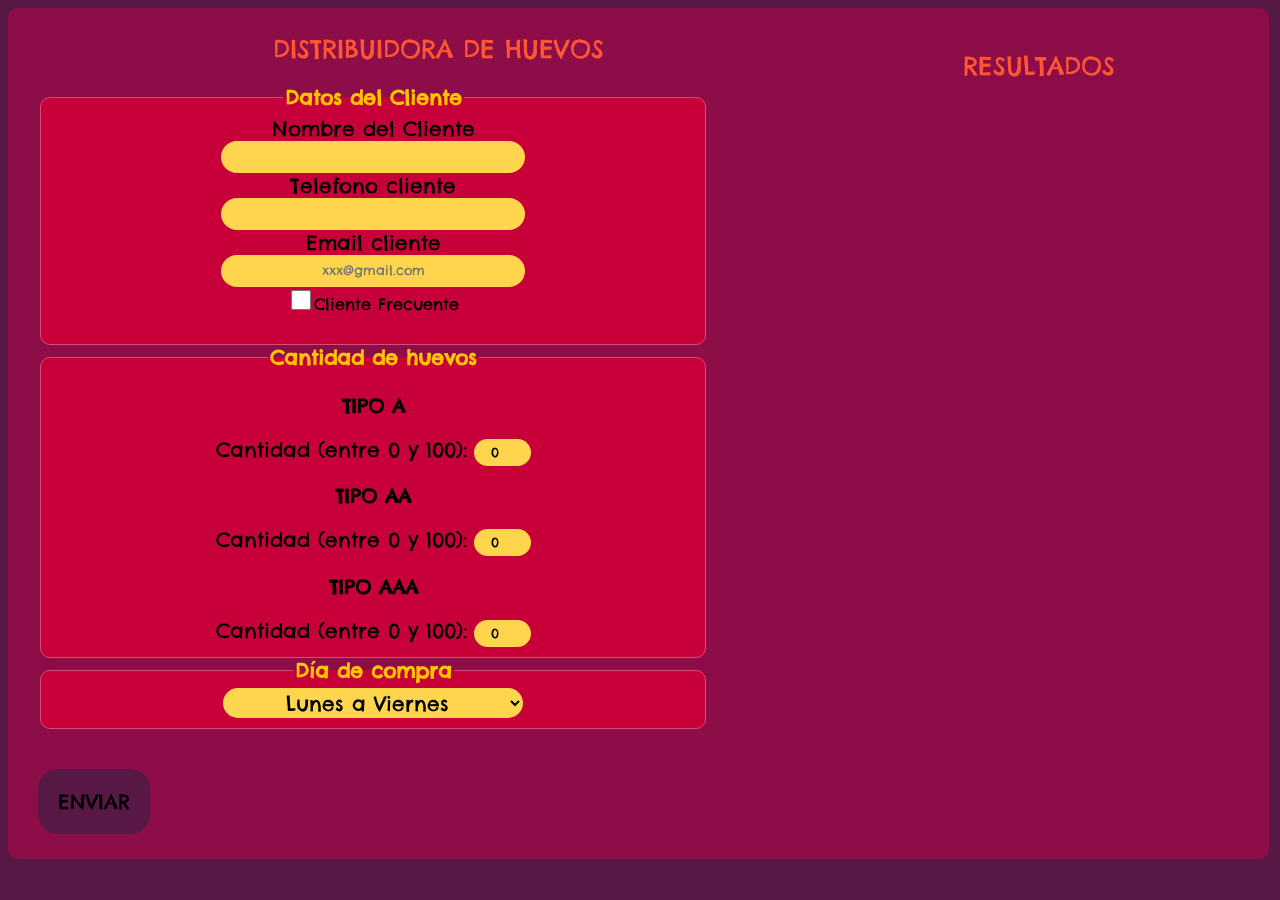
<file: recibidor/trabajos formularios, entre comillas/procesos/huevos/index.html>
<!DOCTYPE html>
<html lang="es">

<head>
  <meta charset="UTF-8">
  <meta name="viewport" content="width=device-width, initial-scale=1.0">
  <link rel="stylesheet" href="./estilo.css">
  <title>Ejercicios con el DOM</title>
  <!--tipografia-->
  <link rel="preconnect" href="https://fonts.googleapis.com">
  <link rel="preconnect" href="https://fonts.gstatic.com" crossorigin>
  <link href="https://fonts.googleapis.com/css2?family=Chelsea+Market&display=swap" rel="stylesheet">
</head>

<body>
  <main class="contenedor">
    <div>
      <article class="titulo">DISTRIBUIDORA DE HUEVOS</article>
      <form>
        <fieldset>
          <legend>Datos del Cliente</legend>
          <label for="cliente" class="label">Nombre del Cliente</label><br>
          <input type="text" class="input" id="cliente" name="cliente" /><br />
          <label class="label" for="tel">Telefono cliente</label><br>
          <input class="input" type="tel" id="tel" name="tel" /><br />
          <label class="label" for="email">Email cliente</label><br>
          <input class="input" type="email" id="email" name="email" placeholder="xxx@gmail.com" /><br />
          <input type="checkbox" name="frec" id="frec" value="frecuente" />Cliente Frecuente<br /><br>
        </fieldset>
        <fieldset>
          <legend>Cantidad de huevos</legend>
          <h3>TIPO A</h3>
          <label for="cantA">Cantidad (entre 0 y 100):</label>
          <input class="cont" type="number" id="cantA" name="cantA" min="0" max="100" value="0">
          <h3>TIPO AA</h3>
          <label for="cantAA">Cantidad (entre 0 y 100):</label>
          <input class="cont" type="number" id="cantAA" name="cantAA" min="0" max="100" value="0">
          <h3>TIPO AAA</h3>
          <label for="cantAAA">Cantidad (entre 0 y 100):</label>
          <input class="cont" type="number" id="cantAAA" name="cantAAA" min="0" max="100" value="0">
        </fieldset>
        <fieldset>
          <legend>Día de compra</legend>
          <select class="input" id="dia" name="Seleccione día">
            <option value="1">Lunes a Viernes</option>
            <option value="2">Sábado</option>
            <option value="3">Domingo</option>
          </select>
        </fieldset><br><br>
        <button class="enviar" type="button" onclick="recogerDatos()">ENVIAR</button>
      </form>
    </div>
  <div>
  <h1 class="titulo">RESULTADOS</h1>
    <div id="resultados"></div>  
  </div>
  </main>

  <script src="./codigo.js"></script>
</body>

</html>
</file>
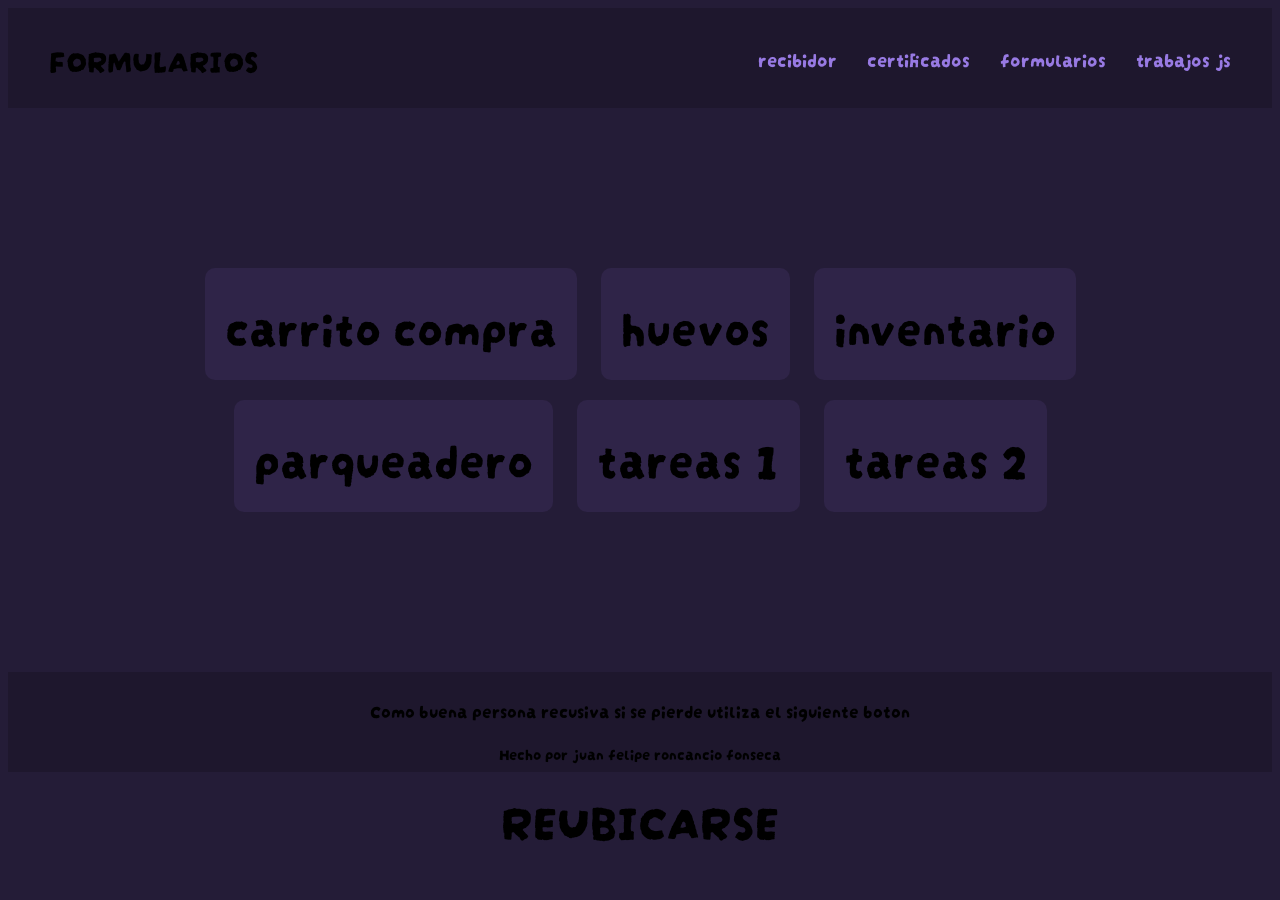
<file: html/formularios.html>
<!DOCTYPE html>
<html lang="en">
<head>
    <meta charset="UTF-8">
    <meta name="viewport" content="width=device-width, initial-scale=1.0">
    <title>Document</title>
    <link rel="stylesheet" href="/css/formularios.css">
    <!-- Tipografía -->
        <link rel="preconnect" href="https://fonts.googleapis.com">
        <link rel="preconnect" href="https://fonts.gstatic.com" crossorigin>
        <link href="https://fonts.googleapis.com/css2?family=Darumadrop+One&display=swap" rel="stylesheet">
</head>
<body>
    <header>
        <div class="header">
            <h1>FORMULARIOS</h1>
            <nav>
                    <a href="/html/recibidor.html">recibidor</a>
                    <a href="/html/certificados.html">certificados</a>
                    <a href="/html/formularios.html">formularios</a>
                    <a href="/html/tabajos_JS.html">trabajos js</a>
            </nav>
        </div>
    </header>
    <div class="contenedor">
        <button>
            <a href="/recibidor/trabajos formularios, entre comillas/procesos/carrito compra/html_2.html">carrito compra</a>
        </button>
        <button>
            <a href="/recibidor/trabajos formularios, entre comillas/procesos/huevos/index.html">huevos</a>
        </button>
        <button>
            <a href="/recibidor/trabajos formularios, entre comillas/procesos/inventario/html_3.html">inventario</a>
        </button>
        <button>
            <a href="/recibidor/trabajos formularios, entre comillas/procesos/parqueadero/index2.html">parqueadero</a>
        </button>
        <button>
            <a href="/recibidor/trabajos formularios, entre comillas/procesos/tareas_1/html.html">tareas 1</a>
        </button>
        <button>
            <a href="/recibidor/trabajos formularios, entre comillas/procesos/tareas_2/html_1.html">tareas 2 </a>
        </button>
    </div>
    <footer>
    <h3>Como buena persona recusiva si se pierde utiliza el siguiente boton</h3>
    <p>Hecho por juan felipe roncancio fonseca</p>
    <a href="/html/recibidor.html">REUBICARSE</a>
</footer>
</body>
</html>
</file>
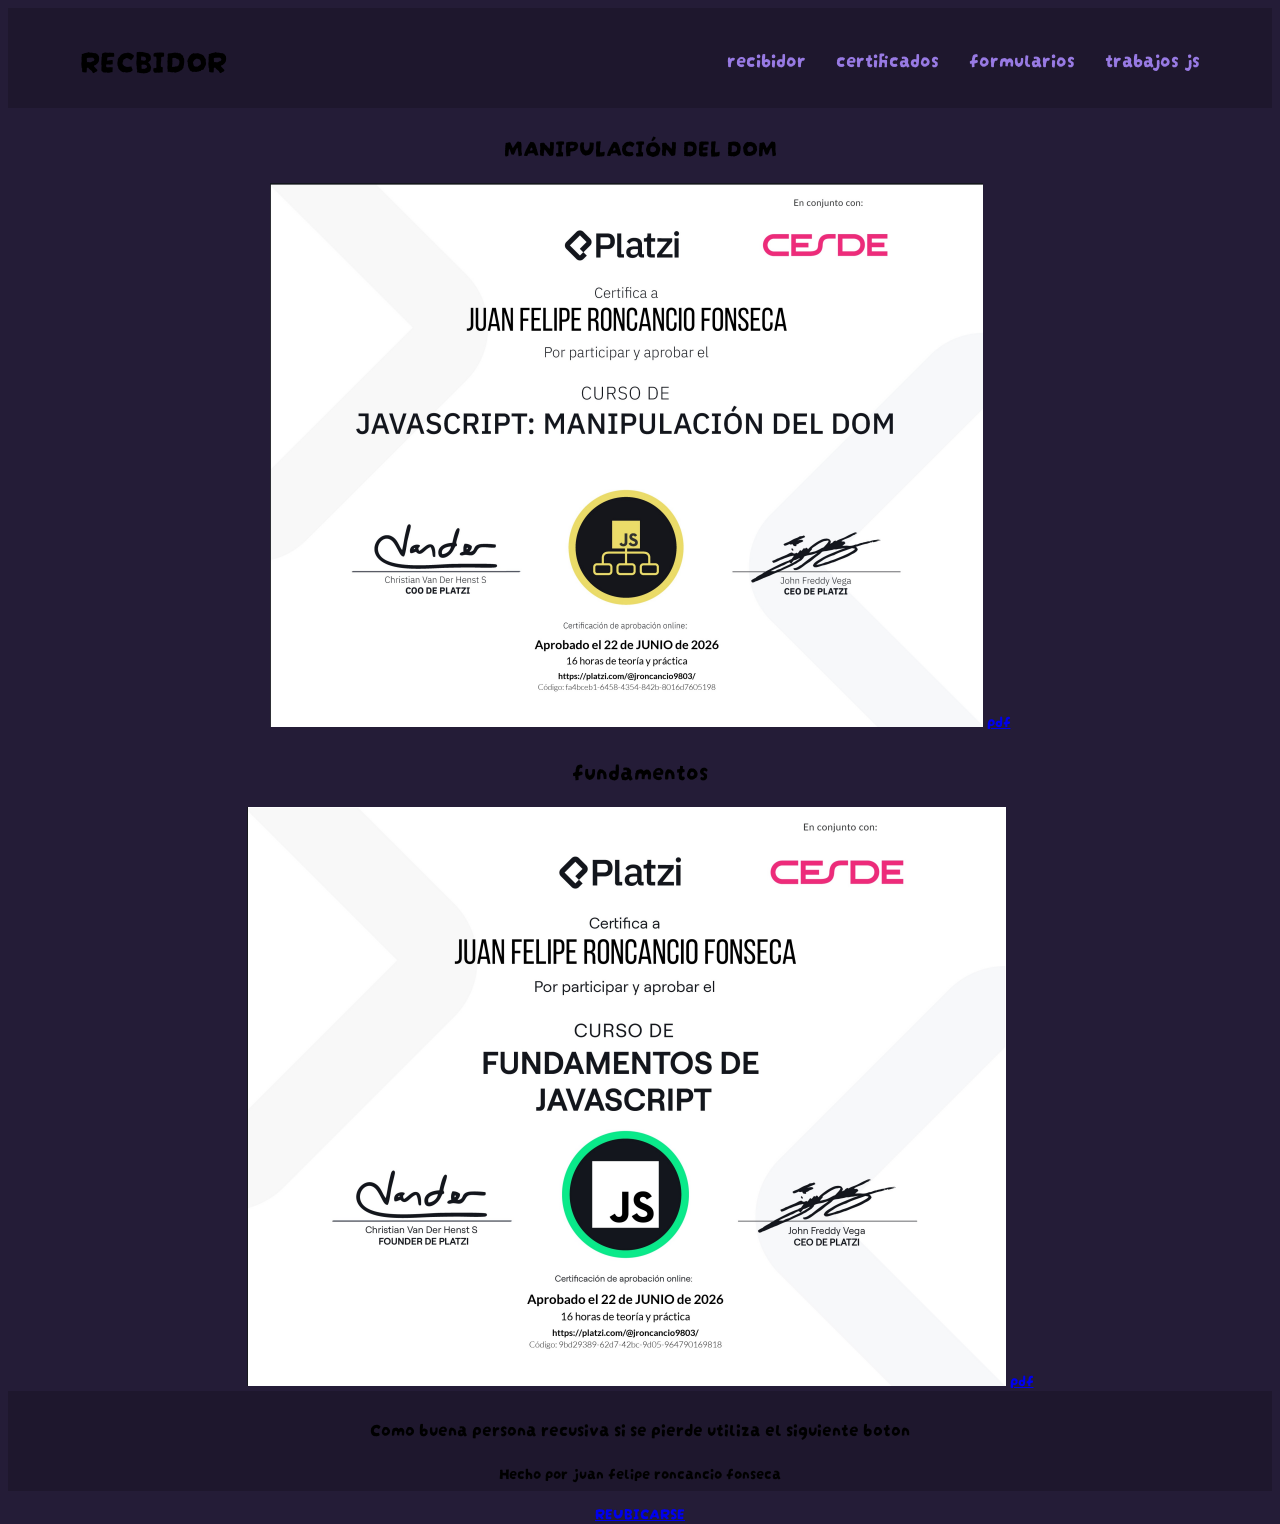
<file: html/recibidor.html>
<!DOCTYPE html>
<html lang="en">
<head>
    <meta charset="UTF-8">
    <meta name="viewport" content="width=device-width, initial-scale=1.0">
    <title>RECIBIDOR</title>
    <link rel="stylesheet" href="/css/recibidor.css">
    <!-- Tipografía -->
        <link rel="preconnect" href="https://fonts.googleapis.com">
        <link rel="preconnect" href="https://fonts.gstatic.com" crossorigin>
        <link href="https://fonts.googleapis.com/css2?family=Darumadrop+One&display=swap" rel="stylesheet">
</head>
<body>
    <header>
        <div class="header">
            <h1>RECBIDOR</h1>
            <nav>
                    <a href="/html/recibidor.html">recibidor</a>
                    <a href="/html/certificados.html">certificados</a>
                    <a href="/html/formularios.html">formularios</a>
                    <a href="/html/tabajos_JS.html">trabajos js</a>
            </nav>
        </div>
    </header>
    <div>
        <div>
            <h2>MANIPULACIÓN DEL DOM</h2>
            <img src="/certificado.png" alt="certificado">
            <a href="https://platzi.com/p/jroncancio9803/curso/10135-document-object-model/diploma/detalle/">pdf</a>
        </div>
        <div>
            <h2>fundamentos   </h2>
            <img src="/certificado_1.png" alt="certificado_1">
            <a href="file:///D:/Documentos/Downloads/certificado-09b241e1-b745-48e3-bfb0-581aa3dd7938-9bd29389-62d7-42bc-9d05-964790169818.pdf">pdf</a>
        </div>
    </div>
<footer>
    <h3>Como buena persona recusiva si se pierde utiliza el siguiente boton</h3>
    <p>Hecho por juan felipe roncancio fonseca</p>
    <a href="/html/recibidor.html">REUBICARSE</a>
</footer>
</body>
</html>
</file>
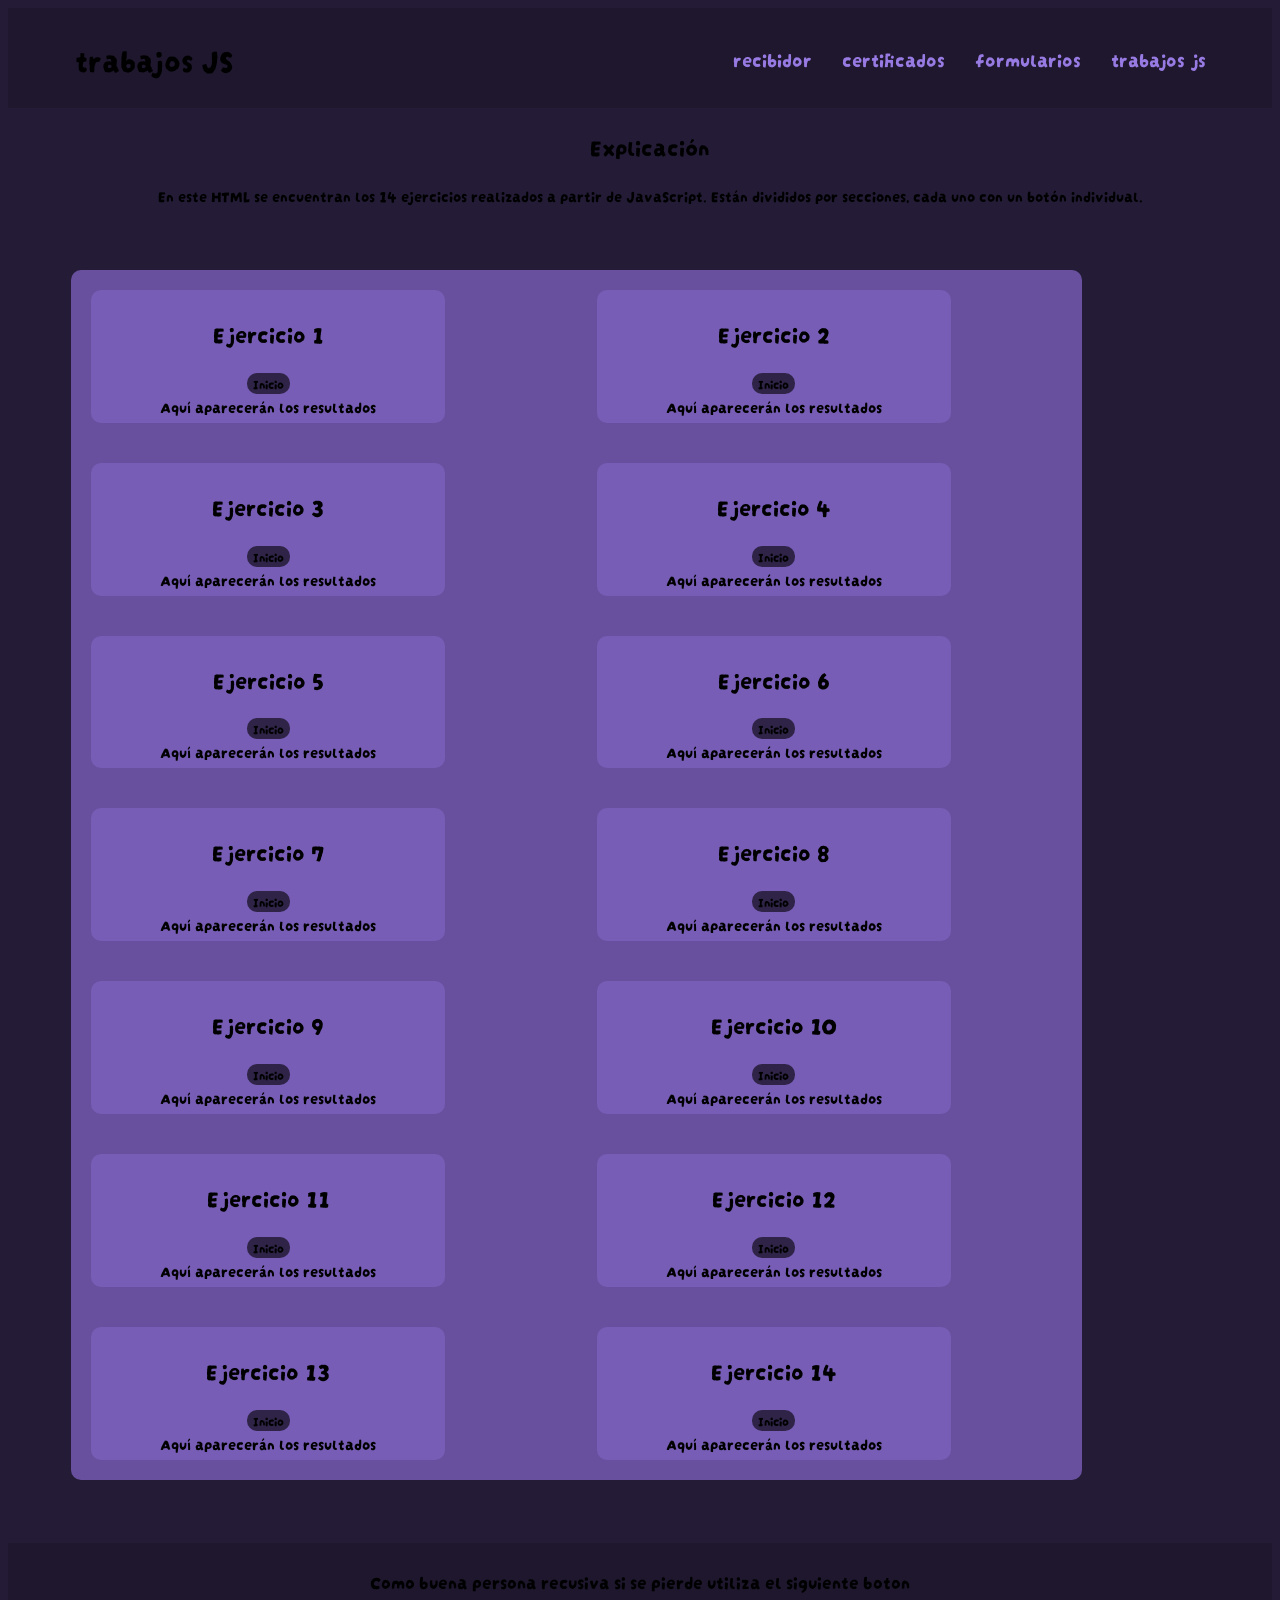
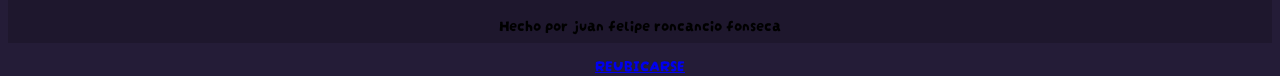
<file: html/tabajos_JS.html>
<!DOCTYPE html>
<html lang="en">
<head>
    <meta charset="UTF-8">
    <meta name="viewport" content="width=device-width, initial-scale=1.0">
    <title>Ejercicios</title>

    <!-- Estilo -->
    <link rel="stylesheet" href="/css/trabajos_JS.css">
    <!-- Tipografía -->
        <link rel="preconnect" href="https://fonts.googleapis.com">
        <link rel="preconnect" href="https://fonts.gstatic.com" crossorigin>
        <link href="https://fonts.googleapis.com/css2?family=Darumadrop+One&display=swap" rel="stylesheet">
</head>
<body>
    <header>
        <div class="header">
            <h1>trabajos JS</h1>
            <nav>
                    <a href="/html/recibidor.html">recibidor</a>
                    <a href="/html/certificados.html">certificados</a>
                    <a href="/html/formularios.html">formularios</a>
                    <a href="/html/tabajos_JS.html">trabajos js</a>
            </nav>
        </div>
    </header>
    

<div class="informacion">
    <h2>Explicación</h2>
    <p>
        En este HTML se encuentran los 14 ejercicios realizados a partir de JavaScript.
        Están divididos por secciones, cada uno con un botón individual.
    </p>
</div>
<div class="contenedor">
<!-- EJERCICIO 1 -->
<div class="ejercicio">
    <h2>Ejercicio 1</h2>
    <div class="procesos">
        <button onclick="ejercicio_1()">Inicio</button>
        <div class="resultados" id="resultados_1">Aquí aparecerán los resultados</div>
    </div>
</div>

<!-- EJERCICIO 2 -->
<div class="ejercicio">
    <h2>Ejercicio 2</h2>
    <div class="procesos">
        <button onclick="ejercicio_2()">Inicio</button>
        <div class="resultados" id="resultados_2">Aquí aparecerán los resultados</div>
    </div>
</div>

<!-- EJERCICIO 3 -->
<div class="ejercicio">
    <h2>Ejercicio 3</h2>
    <div class="procesos">
        <button onclick="ejercicio_3()">Inicio</button>
        <div class="resultados" id="resultados_3">Aquí aparecerán los resultados</div>
    </div>
</div>

<!-- EJERCICIO 4 -->
<div class="ejercicio">
    <h2>Ejercicio 4</h2>
    <div class="procesos">
        <button onclick="ejercicio_4()">Inicio</button>
        <div class="resultados" id="resultados_4">Aquí aparecerán los resultados</div>
    </div>
</div>

<!-- EJERCICIO 5 -->
<div class="ejercicio">
    <h2>Ejercicio 5</h2>
    <div class="procesos">
        <button onclick="ejercicio_5()">Inicio</button>
        <div class="resultados" id="resultados_5">Aquí aparecerán los resultados</div>
    </div>
</div>

<!-- EJERCICIO 6 -->
<div class="ejercicio">
    <h2>Ejercicio 6</h2>
    <div class="procesos">
        <button onclick="ejercicio_6()">Inicio</button>
        <div class="resultados" id="resultados_6">Aquí aparecerán los resultados</div>
    </div>
</div>

<!-- EJERCICIOS 7 - 14 -->
<div class="ejercicio">
    <h2>Ejercicio 7</h2>
    <div class="procesos">
        <button onclick="ejercicio_7()">Inicio</button>
        <div class="resultados" id="resultados_7">Aquí aparecerán los resultados</div>
    </div>
</div>

<div class="ejercicio">
    <h2>Ejercicio 8</h2>
    <div class="procesos">
        <button onclick="ejercicio_8()">Inicio</button>
        <div class="resultados" id="resultados_8">Aquí aparecerán los resultados</div>
    </div>
</div>

<div class="ejercicio">
    <h2>Ejercicio 9</h2>
    <div class="procesos">
        <button onclick="ejercicio_9()">Inicio</button>
        <div class="resultados" id="resultados_9">Aquí aparecerán los resultados</div>
    </div>
</div>

<div class="ejercicio">
    <h2>Ejercicio 10</h2>
    <div class="procesos">
        <button onclick="ejercicio_10()">Inicio</button>
        <div class="resultados" id="resultados_10">Aquí aparecerán los resultados</div>
    </div>
</div>

<div class="ejercicio">
    <h2>Ejercicio 11</h2>
    <div class="procesos">
        <button onclick="ejercicio_11()">Inicio</button>
        <div class="resultados" id="resultados_11">Aquí aparecerán los resultados</div>
    </div>
</div>

<div class="ejercicio">
    <h2>Ejercicio 12</h2>
    <div class="procesos">
        <button onclick="ejercicio_12()">Inicio</button>
        <div class="resultados" id="resultados_12">Aquí aparecerán los resultados</div>
    </div>
</div>

<div class="ejercicio">
    <h2>Ejercicio 13</h2>
    <div class="procesos">
        <button onclick="ejercicio_13()">Inicio</button>
        <div class="resultados" id="resultados_13">Aquí aparecerán los resultados</div>
    </div>
</div>

<div class="ejercicio">
    <h2>Ejercicio 14</h2>
    <div class="procesos">
        <button onclick="ejercicio_14()">Inicio</button>
        <div class="resultados" id="resultados_14">Aquí aparecerán los resultados</div>
    </div>
</div>
</div>
<!-- JS -->
<script src="/recibidor/js/trabajos_JS.js"></script>
<footer>
    <h3>Como buena persona recusiva si se pierde utiliza el siguiente boton</h3>
    <p>Hecho por juan felipe roncancio fonseca</p>
    <a href="/html/recibidor.html">REUBICARSE</a>
</footer>
</body>
</html>
</file>
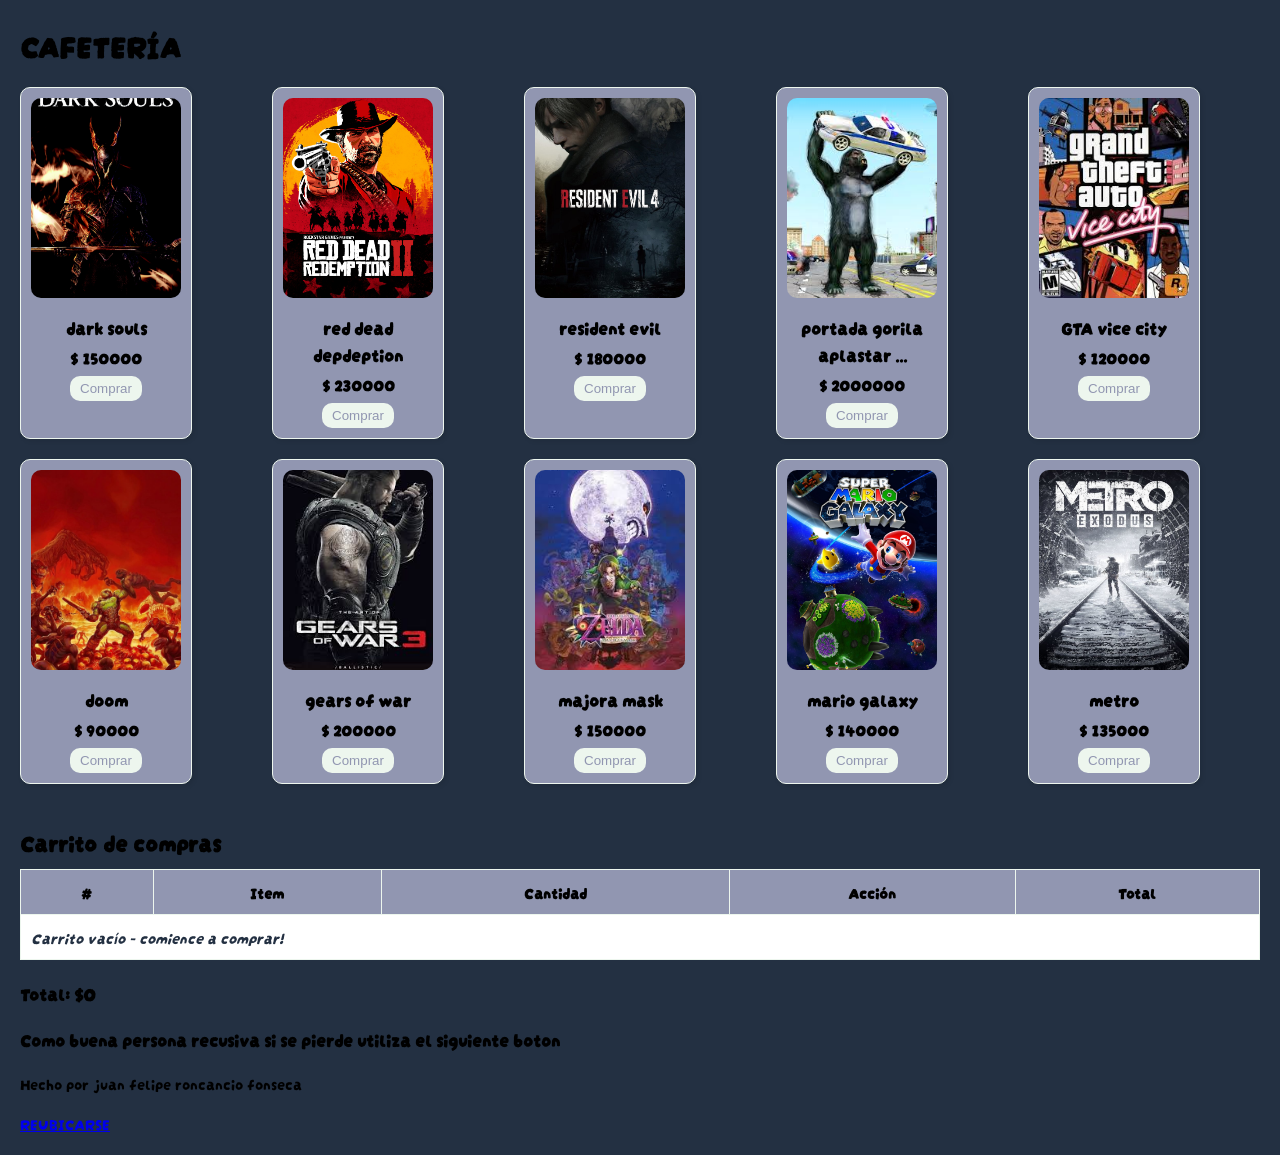
<file: recibidor/trabajos formularios, entre comillas/procesos/carrito compra/html_2.html>
<!DOCTYPE html>
<html lang="es">
<head>
  <meta charset="UTF-8">
  <meta name="viewport" content="width=device-width, initial-scale=1.0">
  <title>Cafeteria</title>
  <link rel="stylesheet" href="css_2.css">
  <link rel="preconnect" href="https://fonts.googleapis.com">
  <link rel="preconnect" href="https://fonts.gstatic.com" crossorigin>
  <link href="https://fonts.googleapis.com/css2?family=Darumadrop+One&display=swap" rel="stylesheet">
</head>
<body>
  <h1>CAFETERÍA</h1>

  <section class="productos">
    <article class="producto" data-nombre="dark souls" data-precio="150000">
      <img src="./images/portada_dark_souls.jpg" alt="dark_souls">
      <h3>dark souls</h3>
      <p>$ 150000</p>
      <button>Comprar</button>
    </article>
    <article class="producto" data-nombre="red dead depdeption" data-precio="230000">
      <img src="./images/portada_red_dead_depdeption.jpg" alt="red_dead_depdeption">
      <h3>red dead depdeption</h3>
      <p>$ 230000</p>
      <button>Comprar</button>
    </article>
    <article class="producto" data-nombre="resident evil" data-precio="180000">
      <img src="./images/portada_resident_evil.jpg" alt="resident_evil">
      <h3>resident evil</h3>
      <p>$ 180000</p>
      <button>Comprar</button>
    </article>
    <article class="producto" data-nombre="gorila" data-precio="2000000">
      <img src="./images/portada_gorila_aplastar_ciudad_el_video_juego.jpg" alt="gorila">
      <h3>portada gorila aplastar ...</h3>
      <p>$ 2000000</p>
      <button>Comprar</button>
    </article>
    <article class="producto" data-nombre="vice city" data-precio="120000">
      <img src="./images/portada_gta_vice_city.jpg" alt="vice_city">
      <h3>GTA vice city</h3>
      <p>$ 120000</p>
      <button>Comprar</button>
    </article>
    <article class="producto" data-nombre="doom" data-precio="90000">
      <img src="./images/portada_doom.jpg" alt="doom">
      <h3>doom</h3>
      <p>$ 90000</p>
      <button>Comprar</button>
    </article>
    <article class="producto" data-nombre="Gears of war" data-precio="200000">
      <img src="./images/portada_gears_of_war.jpg" alt="gears_of_war">
      <h3>gears of war</h3>
      <p>$ 200000</p>
      <button>Comprar</button>
    </article>
    <article class="producto" data-nombre="majora_mask" data-precio="150000">
      <img src="./images/portada_majora_mask.jpg" alt="majora_mask">
      <h3>majora mask</h3>
      <p>$ 150000</p>
      <button>Comprar</button>
    </article>
    <article class="producto" data-nombre="mario_galaxy" data-precio="140000">
      <img src="./images/portada_mario_galaxy.jpg" alt="mario_galaxy">
      <h3>mario galaxy</h3>
      <p>$ 140000</p>
      <button>Comprar</button>
    </article>
    <article class="producto" data-nombre="metro" data-precio="135000">
      <img src="./images/portada_metro.jpg" alt="metro">
      <h3>metro</h3>
      <p>$ 135000</p>
      <button>Comprar</button>
    </article>
  </section>

  <section class="carrito">
    <h2>Carrito de compras</h2>
    <table>
      <thead>
        <tr>
          <th>#</th>
          <th>Item</th>
          <th>Cantidad</th>
          <th>Acción</th>
          <th>Total</th>
        </tr>
      </thead>
      <tbody>
        <tr>
          <td colspan="5">Carrito vacío - comience a comprar!</td>
        </tr>
      </tbody>
    </table>
    <h3 id="totalGeneral">Total: $0</h3>
  </section>
  <script src="./js_2.js"></script>
  

<footer>
    <h3>Como buena persona recusiva si se pierde utiliza el siguiente boton</h3>
    <p>Hecho por juan felipe roncancio fonseca</p>
    <a href="/html/recibidor.html">REUBICARSE</a>
</footer>
</body>
</html>
</file>
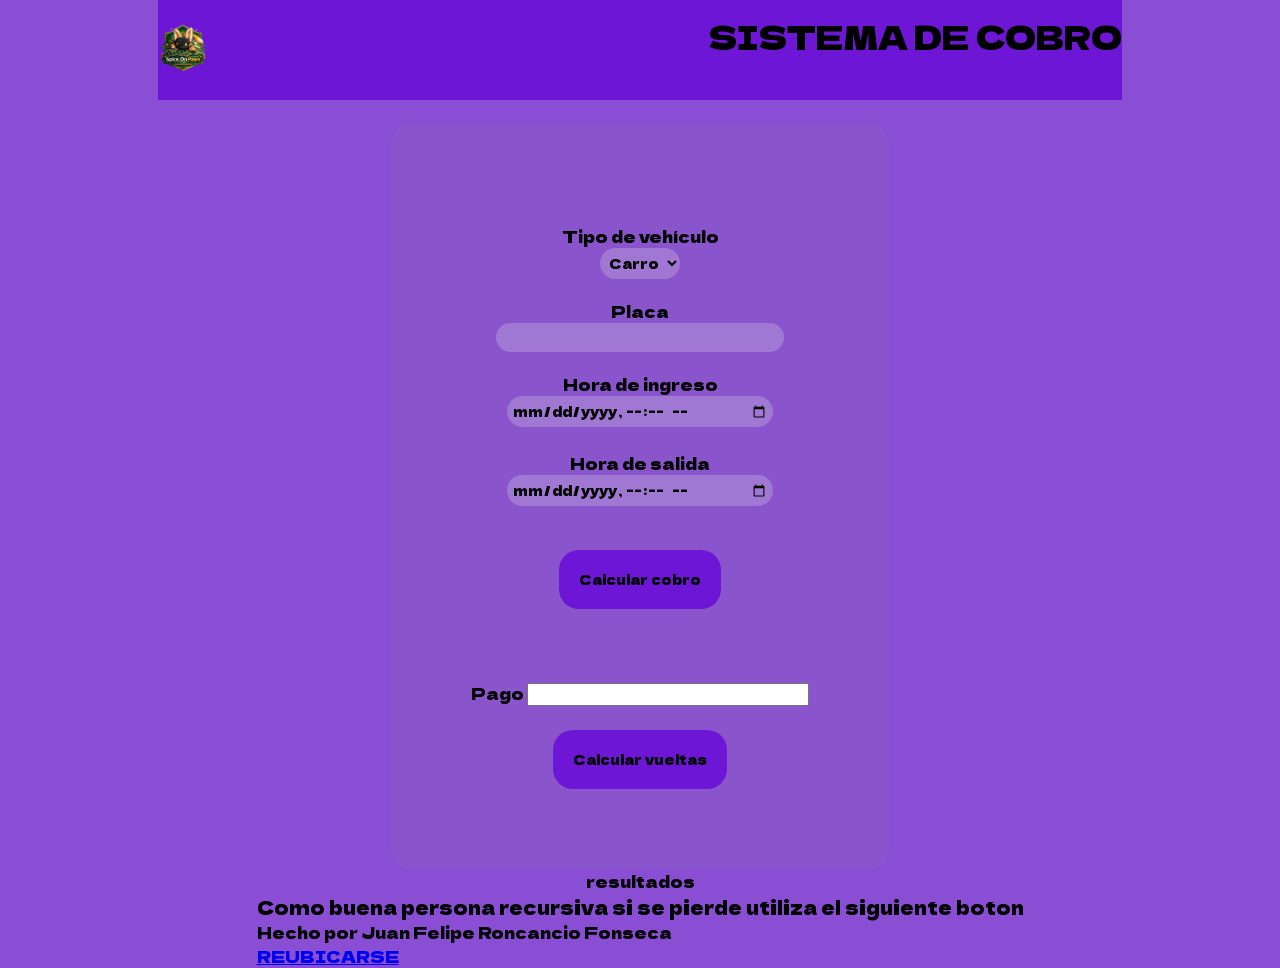
<file: recibidor/trabajos formularios, entre comillas/procesos/parqueadero/index2.html>
<!DOCTYPE html>
<html lang="en">
<head>
    <meta charset="UTF-8">
    <meta name="viewport" content="width=device-width, initial-scale=1.0">
    <title>sistema de cobro parqueadero</title>
    <!--Estilo-->
        <link rel="stylesheet" href="estilo1.css">
    <!--Tipografia-->
        <link rel="preconnect" href="https://fonts.googleapis.com">
        <link rel="preconnect" href="https://fonts.gstatic.com" crossorigin>
        <link href="https://fonts.googleapis.com/css2?family=Dela+Gothic+One&display=swap" rel="stylesheet">
    
</head>
<body>
   <header>
    <div class="header">
        <img class="img" src="logo.png" alt="logo">
        <h1>SISTEMA DE COBRO</h1>
    </div>
</header>

<br>

<div class="parqueadero">

    <form onsubmit="return false;">

        <!-- Tipo -->
        <div class="contenedor">
            <label for="tipo">Tipo de vehículo</label><br>
            <select name="tipo" id="tipo" class="input">
                <option value="carro">Carro</option>
                <option value="moto">Moto</option>
            </select>
        </div>

        <!-- Placa -->
        <div class="contenedor">
            <label for="placa">Placa</label><br>
            <input type="text" name="placa" id="placa" class="input">
        </div>

        <!-- Fechas -->
        <div class="contenedor">
            <label for="inicio">Hora de ingreso</label><br>
            <input type="datetime-local" id="inicio" name="inicio" class="input">
            <br><br>

            <label for="fin">Hora de salida</label><br>
            <input type="datetime-local" id="fin" name="fin" class="input">
        </div>

        <!-- BOTÓN NUEVO -->
        <br>
        <button type="button" onclick="cobro()">
            Calcular cobro
        </button>
        <div id="cobro"></div>
        <br><br>

        <!-- TOTAL -->
        <div id="total"></div>

        <br>

        <!-- PAGO -->
        <label for="pagar">Pago</label>
        <input type="number" name="pagar" id="pagar">

        <br><br>

        <!-- BOTÓN VUELTAS -->
        <button type="button" onclick="vueltas()">
                Calcular vueltas
        </button>
            <br>

        <!-- VUELTAS -->
        <div id="vueltas"></div>

    </div>

    <!-- RESULTADOS GENERALES -->
    <div id="resultados">resultados</div>
    </form>



<script src="codigo.js"></script>

<footer>
    <h3>Como buena persona recursiva si se pierde utiliza el siguiente boton</h3>
    <p>Hecho por Juan Felipe Roncancio Fonseca</p>
    <a href="/html/recibidor.html">REUBICARSE</a>
</footer>

</body>
</html>
</file>
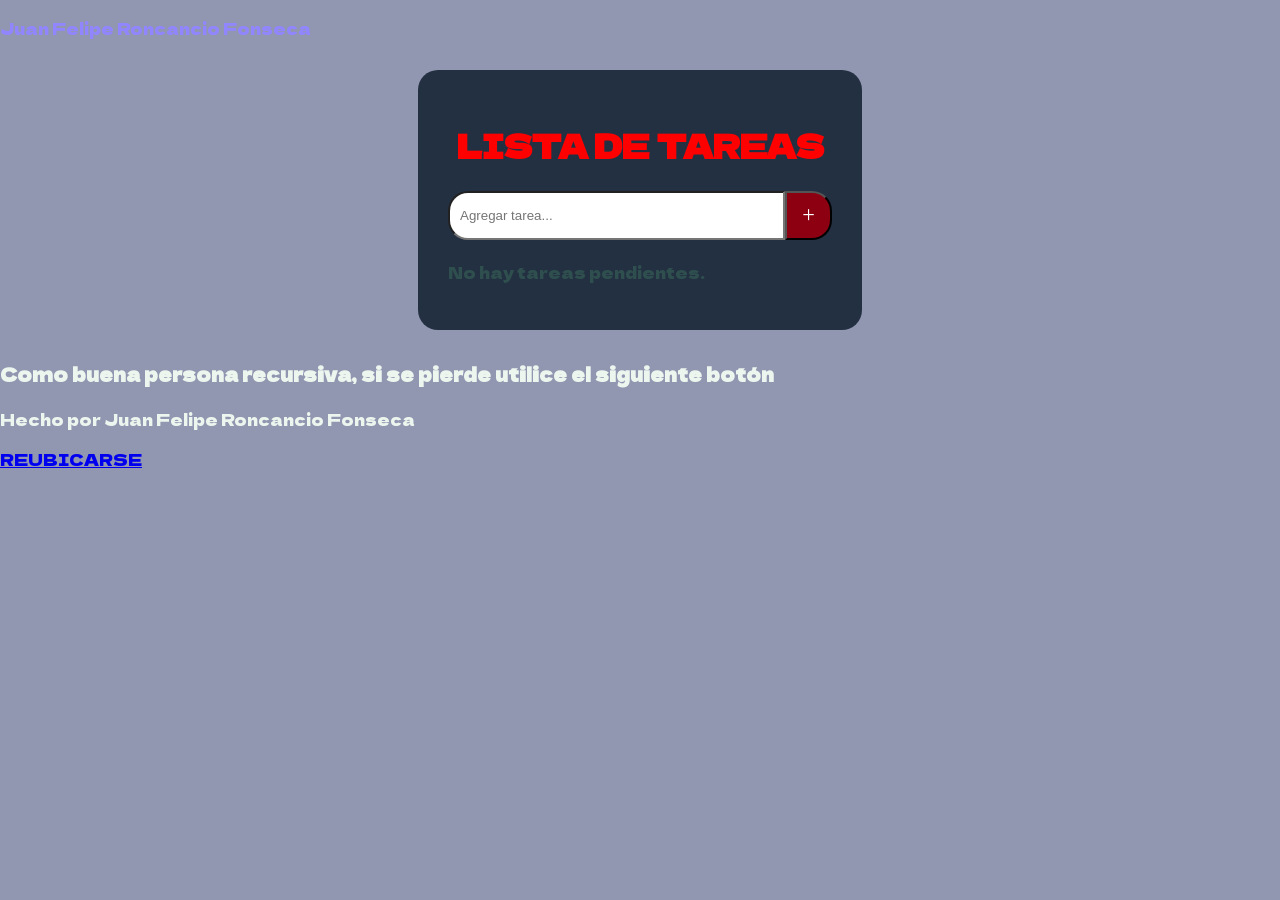
<file: recibidor/trabajos formularios, entre comillas/procesos/tareas_1/html.html>
<!DOCTYPE html>
<html lang="es">

<head>
    <meta charset="UTF-8">
    <meta name="viewport" content="width=device-width, initial-scale=1.0">
    <title>Lista de Tareas</title>

    <link rel="stylesheet" href="css.css">

    <!-- Tipografía -->
    <link rel="preconnect" href="https://fonts.googleapis.com">
    <link rel="preconnect" href="https://fonts.gstatic.com" crossorigin>
    <link href="https://fonts.googleapis.com/css2?family=Dela+Gothic+One&display=swap" rel="stylesheet">
</head>

<body>

    <header>
        <p>Juan Felipe Roncancio Fonseca</p>
    </header>

    <main class="container">

        <h1>LISTA DE TAREAS</h1>

        <section class="search">
            <form>
                <input type="text" placeholder="Agregar tarea..." required>
                <button class="btn-add">+</button>
            </form>
        </section>

        <section class="li-container">
            <ul>
                <!-- Las tareas se agregarán aquí -->
            </ul>
        </section>

        <section class="empty">
            <p>No hay tareas pendientes.</p>
        </section>

    </main>

    <footer>
        <h3>Como buena persona recursiva, si se pierde utilice el siguiente botón</h3>
        <p>Hecho por Juan Felipe Roncancio Fonseca</p>
        <a href="/html/recibidor.html">REUBICARSE</a>
    </footer>

    <script src="./js.js"></script>

</body>

</html>
</file>
<file: recibidor/trabajos formularios, entre comillas/procesos/huevos/estilo.css>
body{
  font-family: "Chelsea Market", system-ui;
  font-weight: 400;
  font-style: normal;
  background-color: #571845;
}.contenedor {
    width: 95%;
    padding: 25px 30px;
    background-color: #8C0D48;
    border-radius: 10px;
    display: grid;
    grid-template-columns: 4fr 2fr;
}.titulo{
    font-size: 25px;
    font-weight: 500;
    text-align: center;
    color: #FF5733;
    margin-bottom: 20px;
    font-family: "Chelsea Market", system-ui;
    font-style: normal;
}.input {
    width: 300px;
    height: 30px;
    background-color: #FFD54D;
    text-align: center;
    border: none;
    border-radius: 20px;
    transition: all 0.8s ease;
    font-family: "Chelsea Market", system-ui;
    font-weight: 400;
    font-style: normal;
}.cont{
    font-family: "Chelsea Market", system-ui;
    font-weight: 400;
    font-style: normal;
    background-color: #FFD54D;
    border: none;
    border-radius: 20px;
    padding: 5px;
    text-align: center;
    transition: all 0.8s ease;
}#frec {
    width: 20px;
    height: 20px;
}fieldset {
    width: 80%;
    border: 1px solid #D84D74;
    border-radius: 10px;
    background: #C70039;
    align-items: center;
    text-align: center;
}legend {
    color: #FFC300;
    font-weight: bold;
    font-size: 20px;
}label, select, button {
    font-size: 20px;
}.enviar{
    background-color: #571845;
    border: none;
    border-radius: 20px;
    padding: 20px;
    
    font-family: "Chelsea Market", system-ui;
    font-weight: 400;
    font-style: normal;
    transition: all 0.8s ease;
}
/*Transiciones*/
.input:hover{
    background-color: #FFC300;
    transform: scale(1.1);
    margin: 5px;
    border: none;
    border-radius: 50px;
}.input:focus{
    background-color: #ffffff;
}.cont:hover{
    background-color: #ffffff;
    transform: scale(1.1);
    margin: 5px;
    border: none;
    border-radius: 50px;
}.cont:focus{
    background-color: #ffffff;
}.enviar:hover{
    background-color: #D84D74;
    transform: scale(1.1) translateY(-10px);
    border-radius: 50px;
}


@media (max-width: 480px) {
    .contenedor{
        width: 99%;
        display: block;
    }
}
</file>
<file: css/formularios.css>
*{
    box-sizing: border-box;
    font-family: "Darumadrop One", sans-serif;
  font-weight: 400;
  font-style: normal;
}
        /*HEADER*/
header{
        /*tipografia*/
  font-family: "Darumadrop One", sans-serif;
  font-weight: 400;
  font-style: normal;
        /*posición*/
    height: 100px;
    background-color: #1E172D;
    display: flex;
    justify-content: center;
    align-items: center;
}nav{
    display: flex;
    gap: 30px;
    font-family: "Lilita One", sans-serif;
    font-weight: 400;
    font-style: normal;
    align-items: center;

}nav a{
    transition: all 0.3s ease;
    color: #987AE3;
    font-size: 20px;
    text-decoration: none;
}body{
    background-color: #241C37;
    text-align: center;

}.header{
    display: flex;
    justify-content: center;
    gap: 500px;

}nav a:hover{
    transform: translateY(-5px) scale(120%) ;
    color: #4A3970;
}
button{
    border: none;
    border-radius: 10px;
    background-color: #2F2448;
    padding: 20px;
    margin: 10px;
    text-decoration: none;
    text-align: center;
    font-family: "Darumadrop One", sans-serif;
    font-weight: 400;
    font-style: normal;
    transition: all 0.8s ease;
}button:hover{
    background-color: #987AE3;
    transform: scale(1.1) translateY(-10px);
}
footer{
    height: 100px;
    background-color: #1E172D;
    padding: 5px;
    text-decoration: none;
    justify-content: center;
    align-items: center;
}a{
    text-decoration: none;
    color: #000;
    font-size: 50px;
}.contenedor{
    padding: 100px;
    margin: 50px;
}
</file>
<file: css/recibidor.css>
*{
    box-sizing: border-box;
      font-family: "Darumadrop One", sans-serif;
  font-weight: 400;
  font-style: normal;
}
        /*HEADER*/
header{
        /*tipografia*/
  font-family: "Darumadrop One", sans-serif;
  font-weight: 400;
  font-style: normal;
        /*posición*/
    height: 100px;
    background-color: #1E172D;
    display: flex;
    justify-content: center;
    align-items: center;
}nav{
    display: flex;
    gap: 30px;
    font-family: "Lilita One", sans-serif;
    font-weight: 400;
    font-style: normal;
    align-items: center;

}nav a{
    transition: all 0.3s ease;
    color: #987AE3;
    font-size: 20px;
    text-decoration: none;
}body{
    background-color: #241C37;
    text-align: center;

}.header{
    display: flex;
    justify-content: center;
    gap: 500px;

}nav a:hover{
    transform: translateY(-5px) scale(120%) ;
    color: #4A3970;
}
button{
    border: none;
    border-radius: 10px;
    background-color: #2F2448;
    text-align: center;
    font-family: "Darumadrop One", sans-serif;
    font-weight: 400;
    font-style: normal;
    transition: all 0.8s ease;
}button:hover{
    background-color: #987AE3;
    transform: scale(1.1) translateY(-10px);
}
footer{
    height: 100px;
    background-color: #1E172D;
    padding: 5px;
    text-decoration: none;
    justify-content: center;
    align-items: center;
}
</file>
<file: css/trabajos_JS.css>
*{
    box-sizing: border-box;
      font-family: "Darumadrop One", sans-serif;
  font-weight: 400;
  font-style: normal;
}
        /*HEADER*/
header{
        /*tipografia*/
  font-family: "Darumadrop One", sans-serif;
  font-weight: 400;
  font-style: normal;
        /*posición*/
    height: 100px;
    background-color: #1E172D;
    display: flex;
    justify-content: center;
    align-items: center;
}nav{
    display: flex;
    gap: 30px;
    font-family: "Lilita One", sans-serif;
    font-weight: 400;
    font-style: normal;
    align-items: center;

}nav a{
    transition: all 0.3s ease;
    color: #987AE3;
    font-size: 20px;
    text-decoration: none;
}body{
    background-color: #241C37;
    text-align: center;

}.header{
    display: flex;
    justify-content: center;
    gap: 500px;

}nav a:hover{
    transform: translateY(-5px) scale(120%) ;
    color: #4A3970;
}

/*Contenedor*/
.informacion{
    padding-left: 20px;
    text-align: center;
    align-items: center;
}
.contenedor{
    margin: 5%;
    width: 80%;
    display: grid;
    grid-template-columns: 1fr 1fr;
    text-align: center;
    align-items: center;
    background-color:#68509E;
    border: none;
    border-radius: 10px;
}
.ejercicio{
    background-color: #775DB5;
    border: none;
    border-radius: 10px;
    width: 70%;
    margin: 20px;
    padding: 5px;
    text-align: center;
    align-items: center;
}
button{
    border: none;
    border-radius: 10px;
    background-color: #2F2448;
    text-align: center;
    font-family: "Darumadrop One", sans-serif;
    font-weight: 400;
    font-style: normal;
    transition: all 0.8s ease;
}button:hover{
    background-color: #987AE3;
    transform: scale(1.1) translateY(-10px);
}
footer{
    height: 100px;
    background-color: #1E172D;
    padding: 5px;
    text-decoration: none;
    justify-content: center;
    align-items: center;
}
</file>
<file: recibidor/trabajos formularios, entre comillas/procesos/carrito compra/css_2.css>
body {
    margin: 20px;
    background-color: #233042;
    font-family: "Darumadrop One", sans-serif;
    font-weight: 400;
    font-style: normal;
  }
  
  h1 {
    font-size: 2em;
    margin-bottom: 20px;
  }
  
  .productos {
    display: grid;
    grid-template-columns: repeat(5, 1fr);
    gap: 20px;
    margin-bottom: 40px;
  }
  
  .producto {
    background: #9196B1;
    border: 1px solid #EDF6EE;
    border-radius: 10px;
    padding: 10px;
    text-align: center;
    width: 150px;
    box-shadow: 2px 2px 5px rgba(0,0,0,0.1);
  }
  
  .producto img {
    width: 100%;
    height: 200px;
    object-fit: cover;
    border-radius: 10px;
  }
  
  .producto h3 {
    margin: 10px 0 5px;
  }
  
  .producto p {
    margin: 5px 0;
    font-weight: bold;
  }
  
  .producto button {
    padding: 5px 10px;
    background-color: #EDF6EE;
    color: #9196B1;
    border: none;
    border-radius: 10px;
    cursor: pointer;
    transition: all 0.5s ease;
  }
  
  .producto button:hover {
    background-color: #233042;
    transform: scale(1.1);
  }
  
  .carrito h2 {
    margin-bottom: 10px;
  }
  
  table {
    width: 100%;
    border-collapse: collapse;
    background: #fff;
  }
  
  th, td {
    border: 1px solid #EDF6EE;
    padding: 10px;
    text-align: center;
  }
  
  thead {
    background-color: #9196B1;
    border-radius: 20px;
  }
  
  tbody td[colspan="5"] {
    text-align: left;
    color: #233042;
    font-style: italic;
    border-radius: 20px;
  }
</file>
<file: recibidor/trabajos formularios, entre comillas/procesos/parqueadero/estilo1.css>
*{
    padding: 0;
    margin: 0;
    font-family: "Dela Gothic One", sans-serif;
    font-weight: 400;
    font-style: normal;
    box-sizing: border-box;
}

    /*HEADER*/
header{
    height: 100px;
    background-color: #6D16D6;
    display: flex;
    justify-content: center;
    align-items: center;
}
.img{
    width: 50px;
    height: auto;
}
.header{
    display: flex;
    justify-content: center;
    gap: 500px;
}
body{
    display: flex;
    justify-content: center;
    align-items: center;
    min-height: 100vh;
    flex-direction: column;
    background-color: #8a4ed4;
}
form{
    border: none;
    border-radius: 20px;
    background-color: #8a54cc;
    text-align: center;
    padding: 80px;
}.contenedor{
    border:#6D16D6;
    border-radius: 20px;
    margin: 20px;
}.input{
    background-color: #a177d4;
    border: none;
    border-radius: 20px;
    transition: all 0.8s ease;
    padding: 5px;
}.input:hover{
    transform: scale(1.2);
    padding: 10px;
    margin: 10px;
}button{
    border: none;
    border-radius: 20px;
    background-color: #6D16D6;
    transition: all 0.8s ease;
    padding: 20px;
}button:hover{
    transform: translateY(-10px) scale(1.2);
    background-color: #bc9fe0;
    border-radius: 50px;
}
</file>
<file: recibidor/trabajos formularios, entre comillas/procesos/tareas_1/css.css>
body {
    margin: 0;
    padding: 0;
    font-size: 16px;
    font-family: Arial, Helvetica, sans-serif;
    line-height: 1.5;
    background-color: #9196B1;
    color: #EDF6EE;
        /*Tipografia*/
    font-family: "Dela Gothic One", sans-serif;
    font-weight: 400;
    font-style: normal;
}

h1 {
    text-align: center;
    color: #FF0000;
}

.container {
        /*posicionamiento*/
    margin-top: 30px;
    margin-bottom: 30px;
    width: 30%;
    margin-left: auto;
    margin-right: auto;
    background-color: white;
    padding: 30px;
        /*Estilo*/
    border-radius: 20px;
    background-color: #233042;

}

.search {
    margin-left: auto;
    margin-right: auto;
    width: 100%;
  
}

form {
    display: flex;
}

input {
    padding: 15px 10px;
    outline: none;
    width: 400px;
        /*estilo*/
    border-radius: 20px 0px 0px 20px;

}

.li-container {
    background-color: white;
    width: 100%;
    color: darkslategray;
    margin-top: 20px;
}

ul {
    padding: 0;
    background-color: #233042;
}

li {
    list-style: none;
    background-color: #9196B1;
    border-radius: 20px;
    margin-top: 15px;
    display: flex;

}

li p {
    margin: 0;
    padding: 15px;
    width: 100%;
}

.btn-delete {
    margin-left: auto;
    border: none;
    background-color: #e31746;
    color: white;
    font-weight: bold;
    padding: 5px 10px;
    outline: none;
    border-radius: 0px 20px 20px 0px;
    width: 10%;
    font-size: 1.2em;
    transition: all 0.5s ease;
}

.btn-delete:hover {
    cursor: pointer;
    background-color: #8C0012;
    transform: scale(1.2);
    border-radius: 20px;
}

.btn-add {
  padding: 5px 15px;
  border-radius: 0px 20px 20px 0px;
  color: white;
  font-family: fantasy;
  background-color: #8C0012;
  font-size: 1.4rem;
  outline: none;
  transition: all 0.5s ease;
}

.btn-add:hover {
  cursor: pointer;
  background-color: #FF0000;
  font-size: 1.8rem;
  transform: scale(1.4);
  border-radius: 50px;
}

.empty {
  color: darkslategrey;
}
header{
color: #9186ff;
}
</file>
